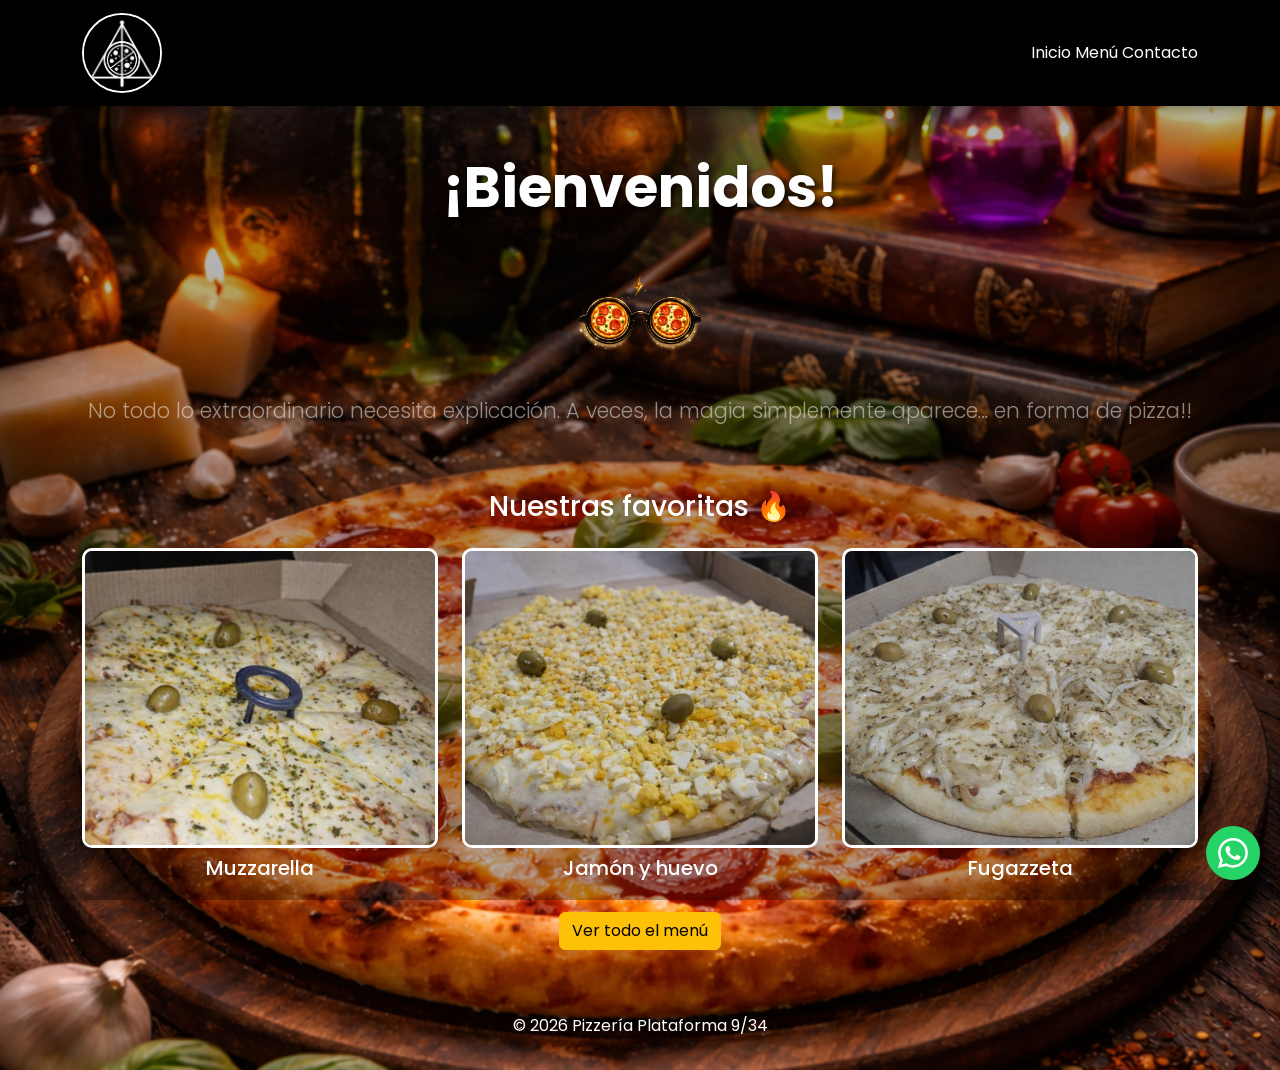
<file: index.html>
<!DOCTYPE html>
<html lang="es">

<head>
    <meta charset="UTF-8">
    <meta name="viewport" content="width=device-width, initial-scale=1.0">
    <title>pizzeria plataforma 9/34</title>
    <link href="https://cdn.jsdelivr.net/npm/bootstrap@5.3.3/dist/css/bootstrap.min.css" rel="stylesheet">
    <link href="style.css" rel="stylesheet">
    <link href="https://fonts.googleapis.com/css2?family=Poppins:wght@400;700&display=swap" rel="stylesheet">
</head>

<body>
    <header>
        <nav class="navbar navbar-dark navbar-custom">
            <div class="container">

                <!-- LOGO -->
                <a class="navbar-brand logo-custom" href="index.html">
                    <img src="imagenes/logo.png" alt="Logo" width="80" height="80">
                </a>

                <!-- MENÚ -->
                <div>
                    <a class="nav-link d-inline text-white" href="index.html">Inicio</a>
                    <a class="nav-link d-inline text-white" href="menu.html">Menú</a>
                    <a class="nav-link d-inline text-white" href="contacto.html">Contacto</a>
                </div>

            </div>
        </nav>
    </header>

    <main>
        <div class="container text-center py-5">
            <h1 class="display-4 fw-bold text-white mb-4" style="text-shadow: 3px 3px 6px rgba(0,0,0,0.7);">
                ¡Bienvenidos!</h1>
            <img src="imagenes/gafas-pizza.png" class="gafas">
            <p class="lead text-white-50" style="font-size: 1.3rem;">
                No todo lo extraordinario necesita explicación. A veces, la magia simplemente aparece… en forma de
                pizza!!
            </p>
        </div>

        <section class="container pb-5">
            <h3 class="text-white text-center mb-4">Nuestras favoritas 🔥</h3>

            <div class="row g-4 text-center">

                <div class="col-md-4">
                    <img src="imagenes/pizza-muzza-comun.jpg" class="pizza-img">
                    <h5 class="text-white mt-2">Muzzarella</h5>
                </div>

                <div class="col-md-4">
                    <img src="imagenes/pizza-huevo.jpg" class="pizza-img">
                    <h5 class="text-white mt-2">Jamón y huevo</h5>
                </div>

                <div class="col-md-4">
                    <img src="imagenes/fugazzeta.jpg" class="pizza-img">
                    <h5 class="text-white mt-2">Fugazzeta</h5>
                </div>

            </div>

            <div class="text-center mt-4">
                <a href="menu.html" class="btn btn-warning">
                    Ver todo el menú
                </a>
            </div>
        </section>
    </main>
    <footer class="text-center text-white py-3">
        <p>© 2026 Pizzería Plataforma 9/34</p>
    </footer>


    <a href="https://wa.me/01125260743" target="_blank" class="whatsapp-btn">

        <svg xmlns="http://www.w3.org/2000/svg" width="40" height="40" fill="white" viewBox="0 0 16 16">
            <path
                d="M13.601 2.326A7.85 7.85 0 0 0 7.994 0C3.627 0 .068 3.558.064 7.926c0 1.399.366 2.76 1.057 3.965L0 16l4.204-1.102a7.9 7.9 0 0 0 3.79.965h.004c4.368 0 7.926-3.558 7.93-7.93A7.9 7.9 0 0 0 13.6 2.326zM7.994 14.521a6.6 6.6 0 0 1-3.356-.92l-.24-.144-2.494.654.666-2.433-.156-.251a6.56 6.56 0 0 1-1.007-3.505c0-3.626 2.957-6.584 6.591-6.584a6.56 6.56 0 0 1 4.66 1.931 6.56 6.56 0 0 1 1.928 4.66c-.004 3.639-2.961 6.592-6.592 6.592m3.615-4.934c-.197-.099-1.17-.578-1.353-.646-.182-.065-.315-.099-.445.099-.133.197-.513.646-.627.775-.114.133-.232.148-.43.05-.197-.1-.836-.308-1.592-.985-.59-.525-.985-1.175-1.103-1.372-.114-.198-.011-.304.088-.403.087-.088.197-.232.296-.346.1-.114.133-.198.198-.33.065-.134.034-.248-.015-.347-.05-.099-.445-1.076-.612-1.47-.16-.389-.323-.335-.445-.34-.114-.007-.247-.007-.38-.007a.73.73 0 0 0-.529.247c-.182.198-.691.677-.691 1.654s.71 1.916.81 2.049c.098.133 1.394 2.132 3.383 2.992.47.205.84.326 1.129.418.475.152.904.129 1.246.08.38-.058 1.171-.48 1.338-.943.164-.464.164-.86.114-.943-.049-.084-.182-.133-.38-.232" />
        </svg>

    </a>
</body>

</html>
</file>
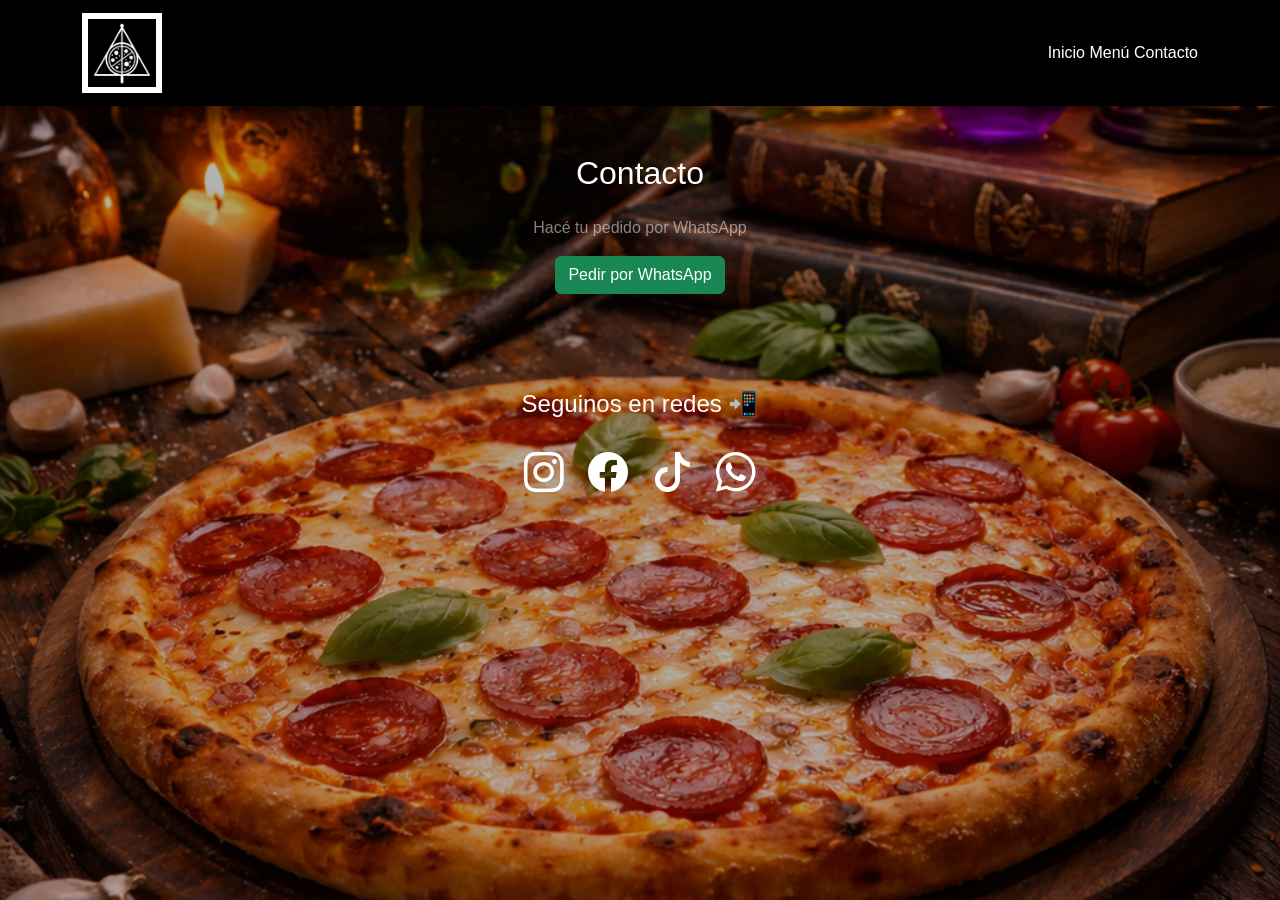
<file: contacto.html>
<!DOCTYPE html>
<html lang="es">

<head>
    <meta charset="UTF-8">
    <meta name="viewport" content="width=device-width, initial-scale=1.0">
    <title>Contacto</title>
    <link href="https://cdn.jsdelivr.net/npm/bootstrap-icons@1.11.3/font/bootstrap-icons.css" rel="stylesheet">
    <link href="https://cdn.jsdelivr.net/npm/bootstrap@5.3.3/dist/css/bootstrap.min.css" rel="stylesheet">
    <link href="style.css" rel="stylesheet">
</head>

<body>

    <!-- NAVBAR -->
    <nav class="navbar navbar-dark navbar-custom">
        <div class="container">
            <a class="navbar-brand" href="index.html">
                <img src="imagenes/logo.png" width="80">
            </a>

            <div>
                <a class="nav-link d-inline text-white" href="index.html">Inicio</a>
                <a class="nav-link d-inline text-white" href="menu.html">Menú</a>
                <a class="nav-link d-inline text-white" href="contacto.html">Contacto</a>
            </div>
        </div>
    </nav>

    <!-- CONTENIDO -->
    <main class="container text-center py-5">
        <h2 class="text-white mb-4">Contacto</h2>

        <p class="text-white-50">Hacé tu pedido por WhatsApp</p>

        <a href="https://wa.me/01125260743" target="_blank" class="btn btn-success">
            Pedir por WhatsApp
        </a>
    </main>
   <div class="mt-5 text-center">

    <h4 class="text-white mb-4">Seguinos en redes 📲</h4>

    <div class="d-flex justify-content-center gap-4 flex-wrap">

        <!-- Instagram -->
        <a href="https://www.instagram.com/pizz.eria934?igsh=MTYyMWdia3EwaTFwdQ==" target="_blank" class="social-icon">
            <i class="bi bi-instagram"></i>
        </a>

        <!-- Facebook -->
        <a href="https://www.facebook.com/pizzeria934" target="_blank" class="social-icon">
            <i class="bi bi-facebook"></i>
        </a>

        <!-- TikTok -->
        <a href="https://tiktok.com/@pizzeria934" target="_blank" class="social-icon">
            <i class="bi bi-tiktok"></i>
        </a>

        <!-- WhatsApp -->
        <a href="https://whatsapp.com/channel/0029VbBTwip7z4korSKpdT0O" target="_blank" class="social-icon">
            <i class="bi bi-whatsapp"></i>
        </a>

    </div>

</div>

</body>
</file>
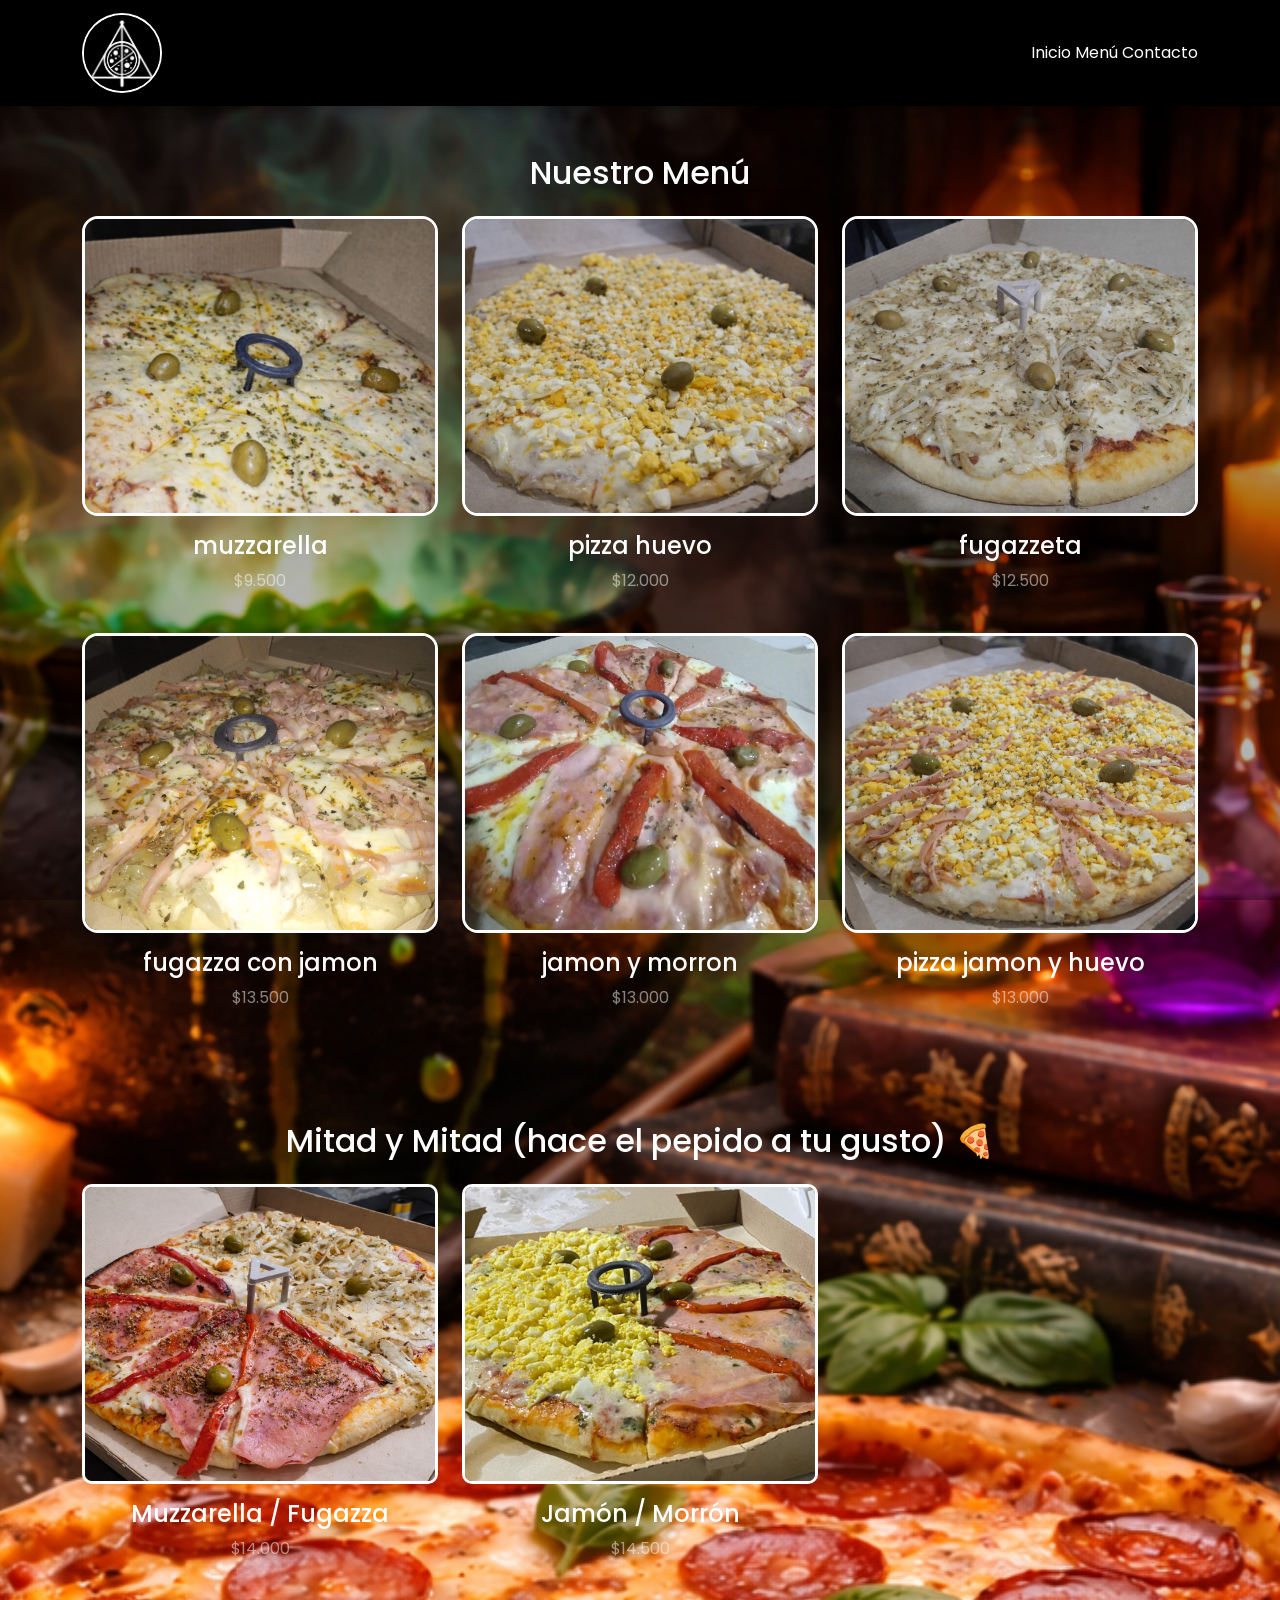
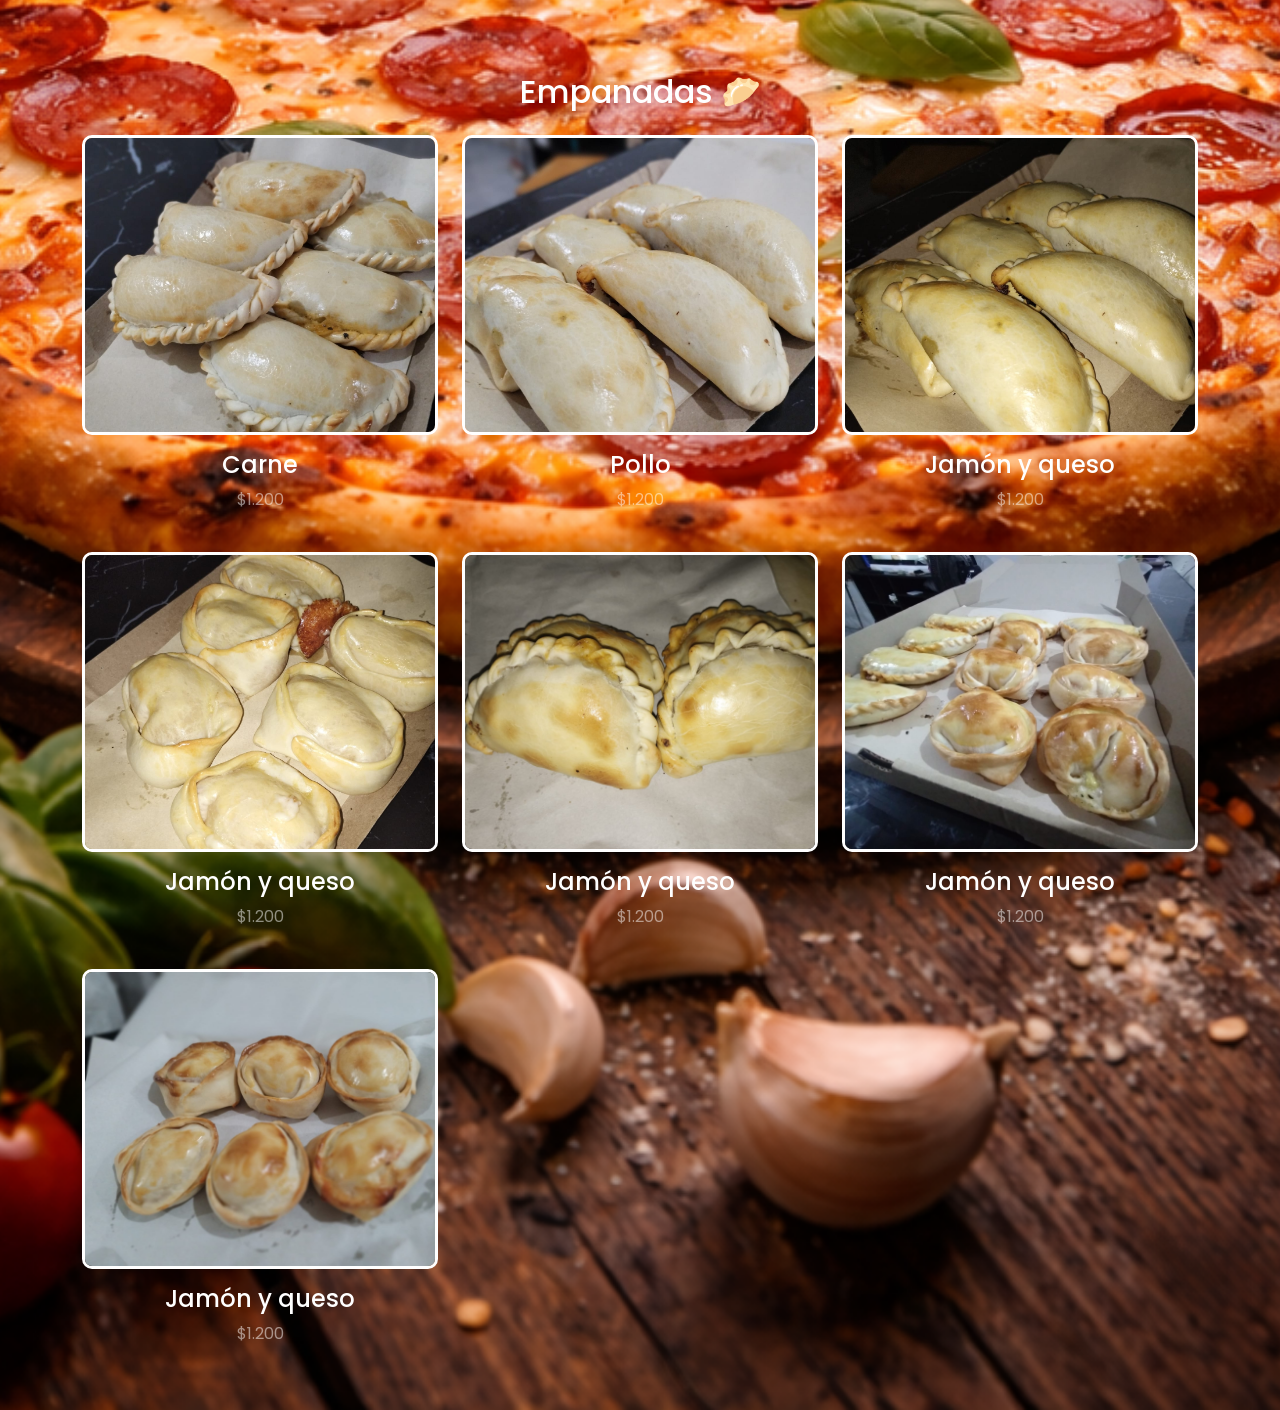
<file: menu.html>
<!DOCTYPE html>
<html lang="es">

<head>
    <meta charset="UTF-8">
    <meta name="viewport" content="width=device-width, initial-scale=1.0">
    <title>Menú</title>

    <!-- BOOTSTRAP -->
    <link href="https://cdn.jsdelivr.net/npm/bootstrap@5.3.3/dist/css/bootstrap.min.css" rel="stylesheet">

    <!-- TU CSS -->
    <link href="style.css" rel="stylesheet">

    <!-- FUENTE -->
    <link href="https://fonts.googleapis.com/css2?family=Poppins:wght@400;700&display=swap" rel="stylesheet">
</head>

<body>

    <!-- NAVBAR -->
    <nav class="navbar navbar-dark navbar-custom">
        <div class="container">
            <a class="navbar-brand logo-custom" href="index.html">
                <img src="imagenes/logo.png" width="80">
            </a>

            <div>
                <a class="nav-link d-inline text-white" href="index.html">Inicio</a>
                <a class="nav-link d-inline text-white" href="menu.html">Menú</a>
                <a class="nav-link d-inline text-white" href="contacto.html">Contacto</a>
            </div>
        </div>
    </nav>

    <!-- CONTENIDO -->
    <main>
        <section class="container py-5">
            <h2 class="text-white text-center mb-4">Nuestro Menú</h2>

            <div class="row g-4">

                <!-- PIZZA 1 -->
                <div class="col-12 col-sm-6 col-md-4">
                    <img src="imagenes/pizza-muzza-comun.jpg"
                        class="pizza-img img-fluid rounded-4 shadow-lg w-100"
                        alt="Pizza muzzarella">

                    <h4 class="text-white mt-3 text-center">muzzarella</h4>
                    <p class="text-white-50 text-center">$9.500</p>
                </div>

                <!-- PIZZA 2 -->
                <div class="col-12 col-sm-6 col-md-4">
                    <img src="imagenes/pizza-huevo.jpg"
                        class="pizza-img img-fluid rounded-4 shadow-lg w-100"
                        alt="Pizza huevo">

                    <h4 class="text-white mt-3 text-center">pizza huevo</h4>
                    <p class="text-white-50 text-center">$12.000</p>
                </div>

                <!-- PIZZA 3 -->
                <div class="col-12 col-sm-6 col-md-4">
                    <img src="imagenes/fugazzeta.jpg"
                        class="pizza-img img-fluid rounded-4 shadow-lg w-100"
                        alt="Pizza fugazzeta">

                    <h4 class="text-white mt-3 text-center">fugazzeta</h4>
                    <p class="text-white-50 text-center">$12.500</p>
                </div>

                <!-- PIZZA 4 -->
                <div class="col-12 col-sm-6 col-md-4">
                    <img src="imagenes/fugazza-con-jamon.jpg"
                        class="pizza-img img-fluid rounded-4 shadow-lg w-100"
                        alt="Pizza fugazza con jamon">

                    <h4 class="text-white mt-3 text-center">fugazza con jamon</h4>
                    <p class="text-white-50 text-center">$13.500</p>
                </div>

                <!-- PIZZA 5 -->
                <div class="col-12 col-sm-6 col-md-4">
                    <img src="imagenes/pizza-jamon-y-morrom.jpg"
                        class="pizza-img img-fluid rounded-4 shadow-lg w-100"
                        alt="Pizza jamon y morron">

                    <h4 class="text-white mt-3 text-center">jamon y morron</h4>
                    <p class="text-white-50 text-center">$13.000</p>
                </div>

                <!-- PIZZA 6 -->
                <div class="col-12 col-sm-6 col-md-4">
                    <img src="imagenes/pizza jamon huevo.jpg"
                        class="pizza-img img-fluid rounded-4 shadow-lg w-100"
                        alt="Pizza jamon y huevo">

                    <h4 class="text-white mt-3 text-center">pizza jamon y huevo</h4>
                    <p class="text-white-50 text-center">$13.000</p>
                </div>

            </div>
        </section>
    </main>
<section class="container py-5">
    <h2 class="text-white text-center mb-4">Mitad y Mitad (hace el pepido a tu gusto) 🍕</h2>

    <div class="row g-4">

        <!-- PIZZA 1 -->
        <div class="col-12 col-sm-6 col-md-4">
            <img src="imagenes/MITAD1.jpg"
                class="pizza-img img-fluid w-100"
                alt="Mitad muzza mitad fugazza">

            <h4 class="text-white mt-3 text-center">Muzzarella / Fugazza</h4>
            <p class="text-white-50 text-center">$14.000</p>
        </div>

        <!-- PIZZA 2 -->
        <div class="col-12 col-sm-6 col-md-4">
            <img src="imagenes/MITAD2.jpg"
                class="pizza-img img-fluid w-100"
                alt="Mitad jamon morron">

            <h4 class="text-white mt-3 text-center">Jamón / Morrón</h4>
            <p class="text-white-50 text-center">$14.500</p>
        </div>

    </div>
</section>

<!-- EMPANADAS -->
<section class="container py-5">
    <h2 class="text-white text-center mb-4">Empanadas 🥟</h2>

    <div class="row g-4">

        <div class="col-12 col-sm-6 col-md-4">
            <img src="imagenes/empanada-1.jpg"
                class="pizza-img img-fluid w-100"
                alt="Empanada carne">

            <h4 class="text-white mt-3 text-center">Carne</h4>
            <p class="text-white-50 text-center">$1.200</p>
        </div>

        <div class="col-12 col-sm-6 col-md-4">
            <img src="imagenes/empanada-2.jpg"
                class="pizza-img img-fluid w-100"
                alt="Empanada pollo">

            <h4 class="text-white mt-3 text-center">Pollo</h4>
            <p class="text-white-50 text-center">$1.200</p>
        </div>

        <div class="col-12 col-sm-6 col-md-4">
            <img src="imagenes/empanada-3.jpg"
                class="pizza-img img-fluid w-100"
                alt="Empanada jamon queso">

            <h4 class="text-white mt-3 text-center">Jamón y queso</h4>
            <p class="text-white-50 text-center">$1.200</p>
        </div>
     <div class="col-12 col-sm-6 col-md-4">
            <img src="imagenes/empanada-4-jamon-queso.jpg"
                class="pizza-img img-fluid w-100"
                alt="Empanada jamon queso">

            <h4 class="text-white mt-3 text-center">Jamón y queso</h4>
            <p class="text-white-50 text-center">$1.200</p>
        </div>
 <div class="col-12 col-sm-6 col-md-4">
            <img src="imagenes/empanada5.jpg"
                class="pizza-img img-fluid w-100"
                alt="Empanada jamon queso">

            <h4 class="text-white mt-3 text-center">Jamón y queso</h4>
            <p class="text-white-50 text-center">$1.200</p>
        </div>
 <div class="col-12 col-sm-6 col-md-4">
            <img src="imagenes/empanada6.jpg"
                class="pizza-img img-fluid w-100"
                alt="Empanada jamon queso">

            <h4 class="text-white mt-3 text-center">Jamón y queso</h4>
            <p class="text-white-50 text-center">$1.200</p>
        </div>
 <div class="col-12 col-sm-6 col-md-4">
            <img src="imagenes/empanada7.jpg"
                class="pizza-img img-fluid w-100"
                alt="Empanada jamon queso">

            <h4 class="text-white mt-3 text-center">Jamón y queso</h4>
            <p class="text-white-50 text-center">$1.200</p>
        </div>

    </div>
</section>



</body>

</html>
</file>
<file: style.css>
/* RESET Y BODY */
* {
    margin: 0;
    padding: 0;
    box-sizing: border-box;
}

body {
    background-color: #310e0e !important;
    font-family: 'Poppins', sans-serif;
    min-height: 100vh;
}

/* NAVBAR */
.navbar-custom {
    background: linear-gradient(135deg, #000000 0%, #000000 100%) !important;
    box-shadow: 0 2px 10px rgba(0,0,0,0.3);
}

/* LOGO */
.logo-custom img {
    border-radius: 50%;
    border: 2px solid #fff;
}

/* TÍTULO */
.title-custom {
    color: white !important;
    font-size: 1.5rem;
    font-weight: 700;
    text-shadow: 2px 2px 4px rgba(0,0,0,0.5);
}
img {
    border: 6px solid white;
}
.gafas {
    width: 150px;
    transition: transform 0.3s ease;
    border: none;
}

.gafas:hover {
    transform: scale(1.1);
}
.whatsapp-btn {
    position: fixed;
    bottom: 20px;
    right: 20px;
    background-color: #25D366;
    padding: 12px;
    border-radius: 50%;
    z-index: 9999; /* 🔥 importante */
}
.whatsapp-btn svg {
    width: 30px;
    height: 30px;
}
body {
    background-color: #111;
    font-family: 'Poppins', sans-serif;
}

.pizza-img {
    width: 100%;
    height: 300px;
    object-fit: cover;
    border: 3px solid white;
    border-radius: 10px;
    transition: transform 0.3s;
}

.pizza-img:hover {
    transform: scale(1.05);
}
a {
    text-decoration: none;
    transition: 0.3s;
}

a:hover {
    color: #ffc107; 
}
.social-icon {
    font-size: 40px;
    color: white;
    transition: 0.3s;
}

.social-icon:hover {
    color: #ffc107; /* amarillo */
    transform: scale(1.2);
}
body {
    background: url("imagenes/7f8afb6d-c034-4e21-b0c6-99afd67e82d1.png") no-repeat center center;
    background-size: cover;
    font-family: 'Poppins', sans-serif;
}

/* OSCURECER SUAVE PARA QUE SE LEA EL TEXTO */
body::before {
    content: "";
    position: fixed;
    top: 0;
    left: 0;
    width: 100%;
    height: 100%;

    background: rgba(0, 0, 0, 0.3); /* suave */

    z-index: -1;
}
</file>
